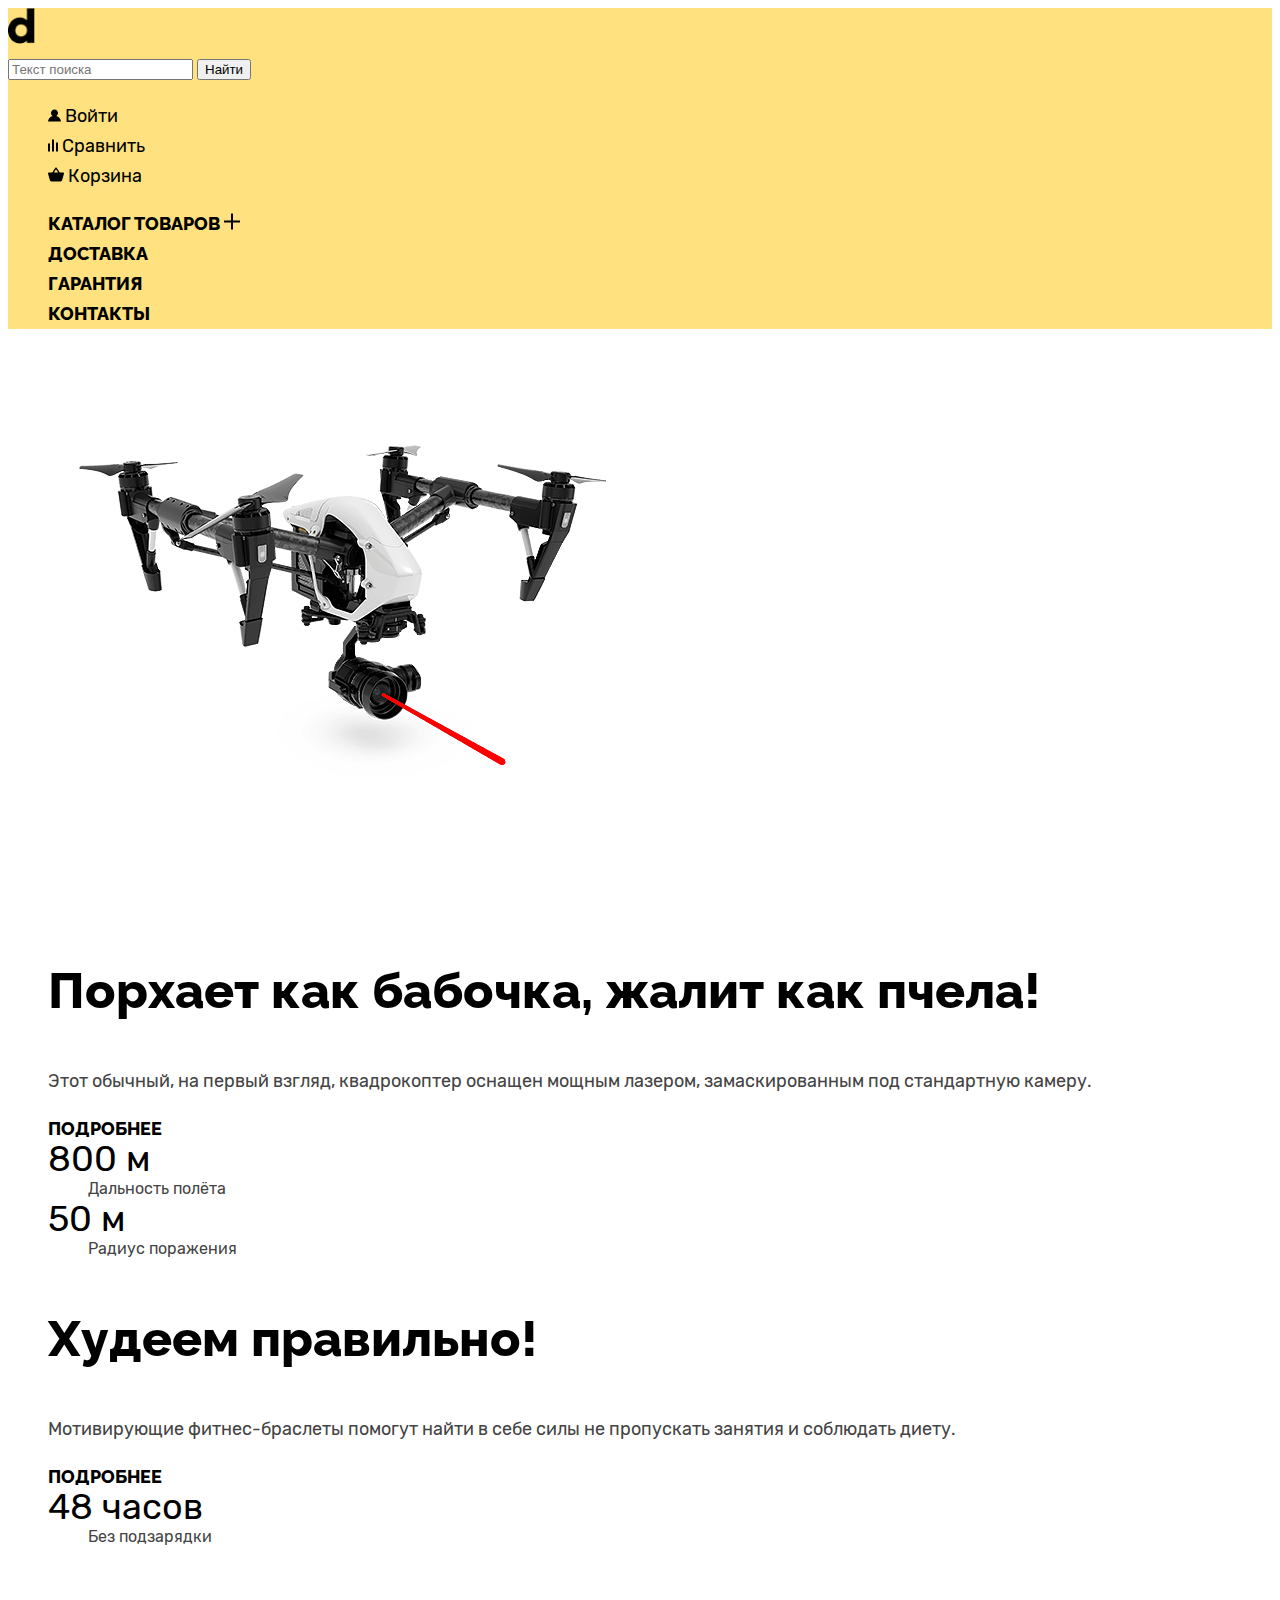
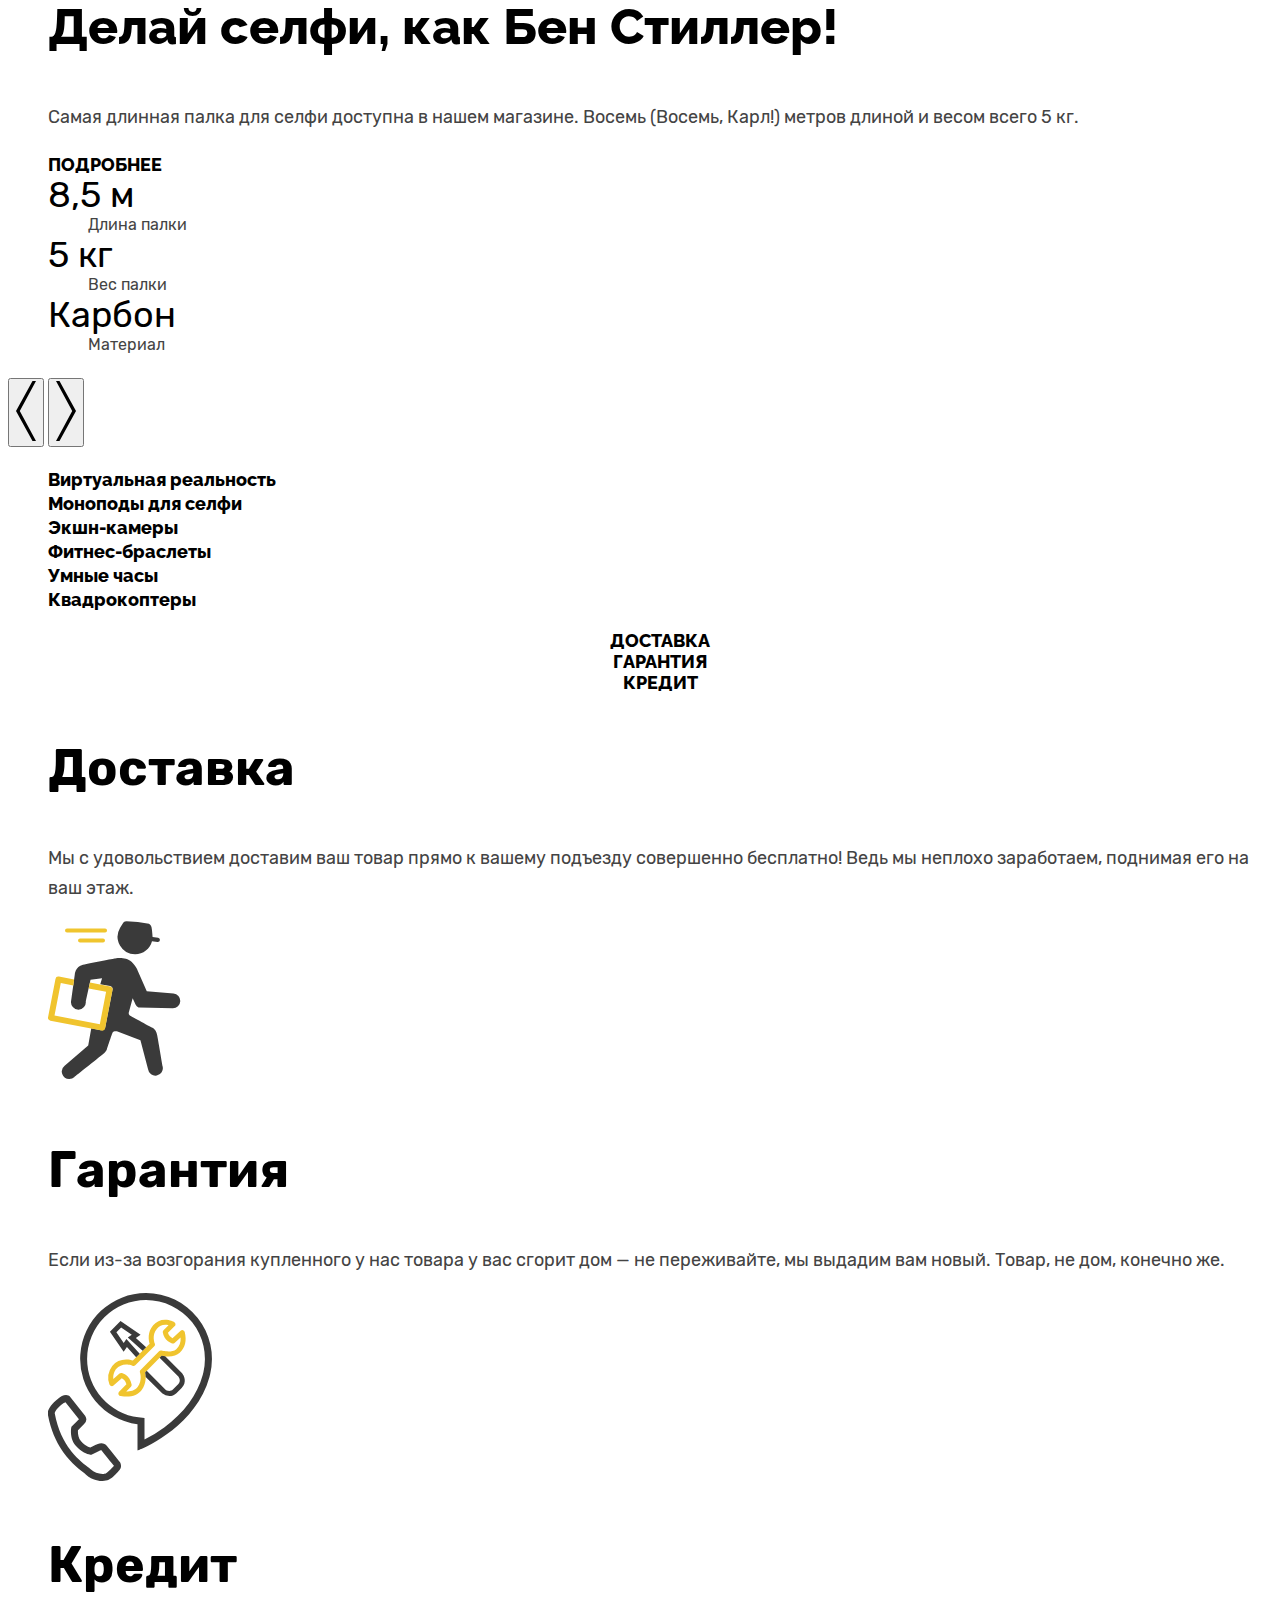
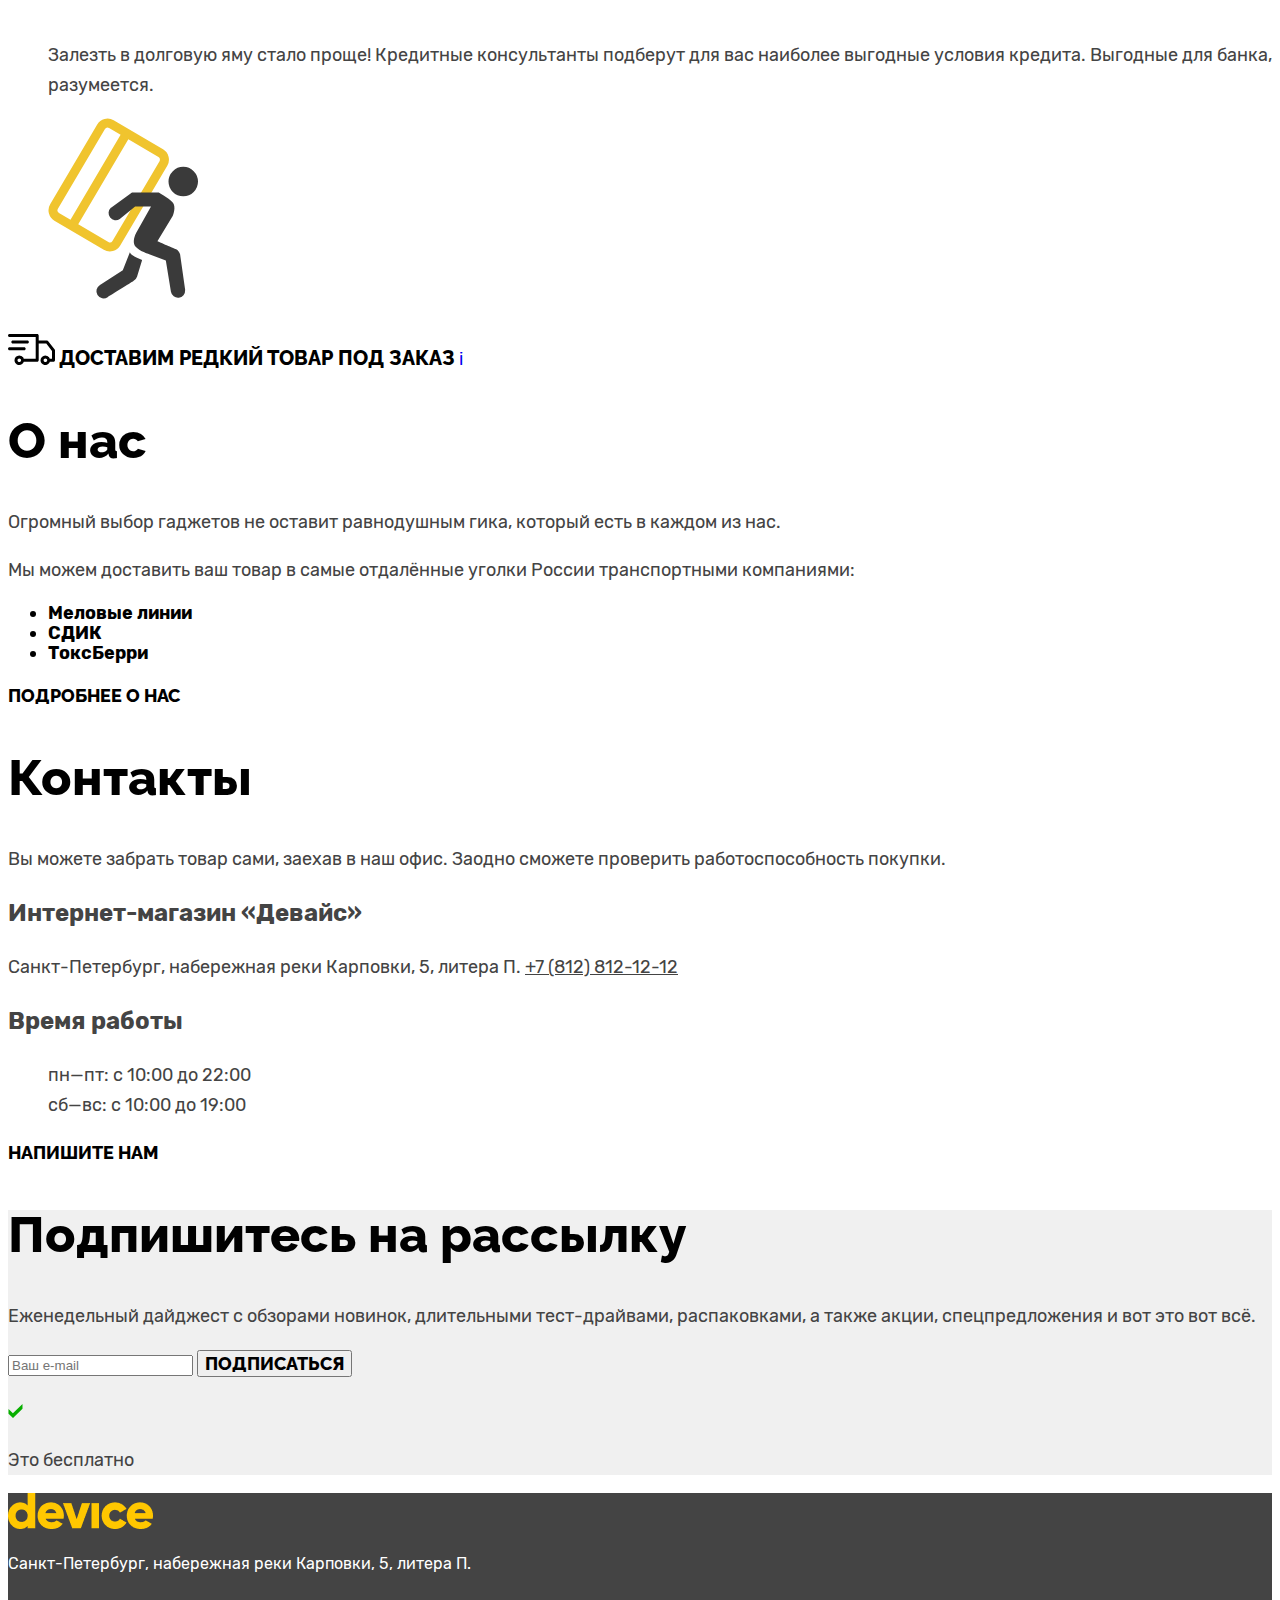
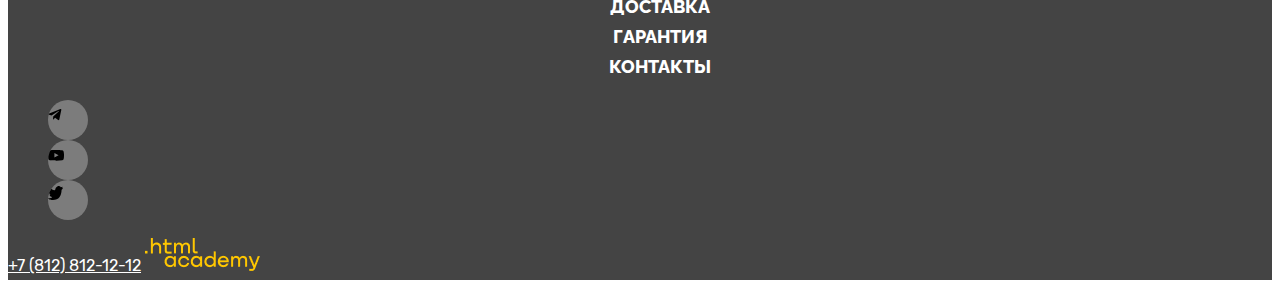
<file: index.html>
<!DOCTYPE html>
<html lang="ru">

  <head>
    <meta charset="utf-8">
    <meta name="viewport" content="width=device-width, initial-scale=1">
    <title>HTML Academy: Девайс</title>
    <link rel="stylesheet" type="text/css" href="/style/style.css">
  </head>

  <body>
    <header class="page-header">
      <a class="page-header-logo">
        <img class="device-logo" src="images/content-pics/d-png.png" width="27" height="36"
          alt="Логотип интернет-магазина Device.">
      </a>
      <nav class="main-navigation">
        <div class="search-wrapper">
          <form action="search">
            <input placeholder="Текст поиска" type="text" name="text">
            <button class="search-button">Найти</button>
          </form>
        </div>
        <ul class="user-menu">
          <li class="enter">
            <a class="user-link enter-link" href="#">
              <svg width="13" height="13" fill="none" xmlns="http://www.w3.org/2000/svg">
                <path
                  d="M0 12.39h13c-.2-2.6-2.1-4.8-4.7-5.5 1-.6 1.7-1.7 1.7-3 0-1.9-1.6-3.5-3.5-3.5S3 1.99 3 3.89c0 1.3.7 2.4 1.7 3-2.6.7-4.5 2.9-4.7 5.5Z"
                  fill="#000" />
              </svg>
              <span>Войти</span>
            </a>
          </li>
          <li class="compare">
            <a class="user-link compare-link" href="#">
              <svg width="10" height="13" fill="none" xmlns="http://www.w3.org/2000/svg">
                <path d="M6 .4H4v12h2V.4ZM2 4.4H0v8h2v-8ZM10 3.4H8v9h2v-9Z" fill="#000" />
              </svg>
              <span>Сравнить</span>
            </a>
          </li>
          <li class="basket">
            <a class="user-link basket-link" href="#">
              <svg width="16" height="15" fill="none" xmlns="http://www.w3.org/2000/svg">
                <path
                  d="m15.3 5.39-3.5.2L8.6.69c-.1-.2-.4-.3-.6-.3-.2 0-.5.1-.6.3l-3.2 4.9H.7c-.4 0-.7.3-.7.7v.2l1.9 6.8c.2.7.7 1.1 1.4 1.1h9.4c.7 0 1.2-.4 1.4-1.1l1.9-6.9v-.2c0-.4-.3-.8-.7-.8ZM8 2.29l2.2 3.2H5.9L8 2.29Z"
                  fill="#000" />
              </svg>
              <span>Корзина</span>
            </a>
          </li>
        </ul>
        <ul class="navigation-list">
          <li class="navigation-item">
            <div class="submenu-wrapper">
              <a class="navigation-link" href="">Каталог товаров
                <svg width="16" height="17" fill="none" xmlns="http://www.w3.org/2000/svg">
                  <path d="M16 7.39H9v-7H7v7H0v2h7v7h2v-7h7v-2Z" fill="#000" />
                </svg>
              </a>
            </div>
          </li>
          <li class="navigation-item">
            <a class="navigation-link" href="#">Доставка</a>
          </li>
          <li class="navigation-item">
            <a class="navigation-link" href="#">Гарантия</a>
          </li>
          <li class="navigation-item">
            <a class="navigation-link" href="#">Контакты</a>
          </li>
        </ul>
      </nav>
    </header>
    <main class="main-index">
      <h1 class="visually-hidden">Магазин device</h1>
      <div class="promo-product">
        <ul class="slider-list">
          <li class="slider-slide">
            <img class="pic-promo-product" src="images/content-pics/slider-1-dron-png.png" width="560" height="560"
              alt="Квадрокоптер.">
            <p class="promo-caption">Порхает как бабочка, жалит как пчела!</p>
            <p class="promo-description">Этот обычный, на первый взгляд, квадрокоптер оснащен мощным лазером,
              замаскированным под стандартную
              камеру.</p>
            <a class="button-promo-slide" href="#">подробнее</a>
            <dl class="options">
              <dt class="value">800 м</dt>
              <dd class="parametr">Дальность полёта</dd>
              <dt class="value">50 м</dt>
              <dd class="parametr">Радиус поражения</dd>
            </dl>
          </li>
          <li class="slider-slide">
            <p class="promo-caption">Худеем правильно!</p>
            <p class="promo-description">Мотивирующие фитнес-браслеты помогут найти в себе силы не пропускать занятия
              и соблюдать диету.</p>
            <a class="button-promo-slide" href="#">подробнее</a>
            <dl class="options">
              <dt class="value">48 часов</dt>
              <dd>Без подзарядки</dd>
            </dl>
          </li>
          <li class="slider-slide">
            <p class="promo-caption">Делай селфи, как Бен Стиллер! </p>
            <p class="promo-description">Самая длинная палка для селфи доступна в нашем магазине. Восемь (Восемь,
              Карл!) метров длиной и весом
              всего 5 кг.</p>
            <a class="button-promo-slide" href="#">подробнее</a>
            <dl class="options">
              <dt class="value">8,5 м</dt>
              <dd class="parametr">Длина палки</dd>
              <dt class="value">5 кг</dt>
              <dd class="parametr">Вес палки</dd>
              <dt class="value">Карбон</dt>
              <dd class="parametr">Материал</dd>
            </dl>
          </li>
        </ul>
      </div>
      <div class="promo-button">
        <button class="promo-button-next" type="button">
          <svg width="20" height="60" fill="none" xmlns="http://www.w3.org/2000/svg">
            <path d="M20 60h-3.5L0 30 16.5 0H20L3.8 30 20 60Z" fill="#000" />
          </svg>
        </button>
        <button class="promo-button-previous" type="button">
          <svg width="20" height="60" fill="none" xmlns="http://www.w3.org/2000/svg">
            <path d="M0 0h3.5L20 30 3.5 60H0l16.2-30L0 0Z" fill="#000" />
          </svg>
        </button>
      </div>
      <div class="product-categories">
        <ul class="categories-list">
          <li class="categories-item vr">
            <a class="categories-item-link" href="#">Виртуальная реальность</a>
          </li>
          <li class="categories-item selfie">
            <a class="categories-item-link" href="#">Моноподы для селфи</a>
          </li>
          <li class="categories-item camera">
            <a class="categories-item-link" href="#">Экшн-камеры</a>
          </li>
          <li class="categories-item bracelet">
            <a class="categories-item-link" href="#">Фитнес-браслеты</a>
          </li>
          <li class="categories-item smart-watch">
            <a class="categories-item-link" href="#">Умные часы</a>
          </li>
          <li class="categories-item copter">
            <a class="categories-item-link" href="#">Квадрокоптеры</a>
          </li>
        </ul>
      </div>
      <section class="services">
        <h2 class="visually-hidden">Услуги</h2>
        <ul class="services-option-list">
          <li class="services-option-item">
            <a class="services-link delivery-current" href="#">Доставка</a>
          </li>
          <li class="services-option-item">
            <a class="services-link guarantee" href="#">Гарантия</a>
          </li>
          <li class="services-option-item">
            <a class="services-link credit" href="#">Кредит</a>
          </li>
        </ul>
        <ul class="services-list-full">
          <li class="services-delivery">
            <h3 class="services-title">Доставка</h3>
            <p class="services-description delivery">Мы с удовольствием доставим ваш товар прямо к вашему подъезду
              совершенно
              бесплатно! Ведь мы неплохо
              заработаем, поднимая его на ваш этаж.</p>
            <svg width="136" height="165" fill="none" xmlns="http://www.w3.org/2000/svg">
              <g clip-path="url(#a)">
                <path
                  d="M93.13 39.27c8.12 0 14.95-5.54 16.9-13.05l5.47.81a2.16 2.16 0 0 0 .64-4.27l-5.55-.82v-.68s-.46-6.52-1.08-9.24c-.62-2.72-2.54-3.3-2.54-3.3A111.85 111.85 0 0 0 84.6 6.3c-2.6 0-3.16 1.33-3.16 1.33l-3.15 5-.23.36-.02.05a17.46 17.46 0 0 0 15.1 26.24ZM131.53 78.58 104.8 76.4l-9.24-21.12s-.46-2.77-6.01-8.47c-5.55-5.7-16.8-3.4-16.8-3.4s-23.89 4.48-31.75 6.33c-7.86 1.85-8.16 9.86-8.16 9.86l-.64 4.52-15.17-2.94a2.99 2.99 0 0 0-3.52 2.37L6.1 101.8a3 3 0 0 0 2.37 3.52l51.2 9.92.35.04c-.73.1-1.3-.04-1.3-.04l-9.4-1.85-3.07 17.1-23.56 20.37a7.41 7.41 0 0 0 4.63 13.23 7.4 7.4 0 0 0 5.22-2.15s27.73-22.04 29.58-23.59c1.85-1.54 2.77-3.85 2.77-3.85s4.54-13.95 5.78-16.87c.85-2 4.93-1.08 4.93-1.08l22.89 8.63 7.61 29.06a7.43 7.43 0 1 0 14.59-2.7c-.84-4.97-4.6-27.05-5.56-31.83-1.08-5.4-4.62-6.94-4.62-6.94s-21.27-11.55-22.66-12.33c-1.38-.77-1.08-2.77-1.08-2.77l3.93-14.33 2.78 5.85s1.62 3.28 4.08 3.4l33.36.82a7.43 7.43 0 0 0 .63-14.83ZM60.1 63.3l-1.79 5.88 9.9 1.92L48 67.19l.55-2.5 11.55-1.38Zm-2.25 45.47L12.55 100l6.27-32.35 12.54 2.43-1.62 11.56-.64 4.41v.08l-.03.13a7.43 7.43 0 1 0 14.74.01l2.9-13.22 17.42 3.37-6.28 32.36ZM25.05 17.5h38.03a2 2 0 0 0 2-1.98 2 2 0 0 0-2-2H25.05a2 2 0 0 0-2 2 2 2 0 0 0 2 1.99ZM38.08 23.52a2 2 0 0 0-2 2 2 2 0 0 0 2 1.98h22.96a2 2 0 0 0 2-1.99 2 2 0 0 0-2-1.99H38.08Z"
                  fill="#fff" />
                <path
                  d="M87.1 33.23c8.12 0 14.94-5.54 16.9-13.05l5.47.82.31.02a2.16 2.16 0 0 0 .32-4.29l-5.54-.83v-.13l-.01-.55s-.45-6.51-1.08-9.23c-.62-2.72-2.53-3.3-2.53-3.3A111.85 111.85 0 0 0 78.56.25c-2.6 0-3.15 1.34-3.15 1.34l-3.15 5-.01-.01-.22.37-.03.04a17.47 17.47 0 0 0 15.1 26.24ZM125.5 72.54l-26.74-2.17-9.25-21.11s-.46-2.77-6-8.48c-5.56-5.7-16.8-3.39-16.8-3.39s-23.9 4.47-31.75 6.32c-7.86 1.85-8.17 9.86-8.17 9.86l-3.08 22.04-.64 4.4-.01.09-.02.12a7.43 7.43 0 1 0 14.73.01l4.74-21.57 11.56-1.39-1.8 5.88 9.9 1.92a3.01 3.01 0 0 1 2.38 3.52l-7.41 38.24a3.01 3.01 0 0 1-2.95 2.43l-.22-.02c-.73.1-1.29-.04-1.29-.04l-9.4-1.84-3.08 17.1-23.56 20.36a7.41 7.41 0 0 0 4.64 13.23 7.4 7.4 0 0 0 5.22-2.14s27.72-22.05 29.57-23.6c1.85-1.53 2.77-3.84 2.77-3.84s4.54-13.95 5.78-16.88c.85-2 4.93-1.08 4.93-1.08l22.89 8.63 7.62 29.07a7.43 7.43 0 1 0 14.59-2.7c-.85-4.98-4.61-27.06-5.57-31.84-1.08-5.4-4.62-6.93-4.62-6.93S83.19 95.18 81.81 94.4c-1.39-.77-1.08-2.77-1.08-2.77l3.93-14.33 2.77 5.85s1.62 3.28 4.09 3.4l33.35.81a7.43 7.43 0 0 0 .63-14.83Z"
                  fill="#3A3A3A" />
                <path
                  d="m53.97 109.64.22.03c1.41 0 2.67-1 2.95-2.44L64.55 69a3.01 3.01 0 0 0-2.37-3.52l-20.22-3.91-1.28 5.86 17.41 3.37-6.27 32.36-45.3-8.78 6.27-32.35 12.54 2.43.83-5.95-15.18-2.95a2.99 2.99 0 0 0-3.51 2.38L.05 96.17a3 3 0 0 0 2.38 3.52l51.2 9.92c.11.02.22.03.34.03Z"
                  fill="#F0C42E" />
                <path
                  d="M59.04 9.48a2 2 0 0 1-2 2H19.01a2 2 0 0 1-2-2 2 2 0 0 1 2-1.99h38.03a2 2 0 0 1 2 2ZM57 19.48a2 2 0 0 1-2 1.99H32.04a2 2 0 0 1-2-1.99 2 2 0 0 1 2-1.99H55a2 2 0 0 1 2 1.99Z"
                  fill="#F0C52E" />
              </g>
              <defs>
                <clipPath>
                  <path fill="#fff" transform="translate(0 .5)" d="M0 0h136v164H0z" />
                </clipPath>
              </defs>
            </svg>
          </li>
          <li class="services-guarantee">
            <h3 class="services-title">Гарантия</h3>
            <p class="services-description guarantee">Если из-за возгорания купленного у нас товара у вас
              сгорит дом — не переживайте, мы выдадим вам новый.
              Товар, не дом, конечно же.</p>
            <svg width="166" height="188" fill="none" xmlns="http://www.w3.org/2000/svg">
              <g clip-path="url(#a)">
                <path
                  d="M77.7 174.64c-.11-.13-10.5-13-12.61-15.76a6.86 6.86 0 0 0-5.6-2.68c-2.56 0-4.83 1.17-5.51 1.55l-5.49 2.74c-1.77-.48-5.58-1.95-9.28-6.26-3.28-3.84-3.26-8.99-3.08-11.1l5.9-5.9a6.56 6.56 0 0 0 1.24-8.43l-.22-.3L28.38 110a5.2 5.2 0 0 0-4.18-1.94c-2.85 0-5.88 1.97-6.76 2.59C6.56 118.4 5.86 125.2 5.81 125.96l-.02.42.07.4c6.41 35.73 26.03 51.14 35.45 58.55 1.15.9 2.14 1.68 2.86 2.3A25.53 25.53 0 0 0 60.72 194c2.38 0 4.48-.4 6.09-1.17 4.37-2.08 9.43-8.01 10.87-9.78 2.5-3.06 1.29-6.6.17-8.2l-.16-.21ZM63.8 186.5c-.5.24-1.57.49-3.08.49a18.7 18.7 0 0 1-11.94-4.63c-.86-.75-1.92-1.58-3.14-2.55-8.7-6.82-26.73-21-32.78-53.68.29-.98 1.83-4.94 8.62-9.77.65-.45 1.5-.9 2.12-1.14l13.5 17.03-7.53 7.53-.2 1.05c-.08.42-1.91 10.4 4.52 17.94 6.29 7.35 13.25 8.66 14.59 8.85l1.08.16 7.64-3.83.22-.11a5.28 5.28 0 0 1 2.16-.65 1632.26 1632.26 0 0 0 12.5 15.64c-2.56 3.09-6.17 6.66-8.28 7.67ZM137.85 65.82c5.51-5.17 7.16-11.97 5.03-20.78a2.5 2.5 0 0 0-4.1-1.27l-8.22 7.4c-1.44-.8-3.68-2.45-4.47-5.33l6.8-6.73c.95-.94 1-2.45.11-3.44l-.19-.21c-.19-.22-.42-.4-.67-.53a20.4 20.4 0 0 0-8.83-2.12c-4.7 0-8.86 1.92-12 5.56-6 6.94-4.56 15.04-3.54 18.47l-3.49 3.49L94 51.09l4.71-3.27L78.67 34.1l-10.6 10.6 13.72 20.04 3.27-4.71L94.3 70.3 91 73.6a22.31 22.31 0 0 0-6.66-1.06 18.22 18.22 0 0 0-13.96 6.36c-.27.33-6.6 8.17-2.75 18.62a2.5 2.5 0 0 0 3.99 1.02l8.3-7.26c1.32.57 3.62 2.08 4.65 5.93l-7.38 7.51a2.5 2.5 0 0 0 1.22 4.19c.1.02 2.72.62 6.17.62 6.84 0 12.11-2.27 15.25-6.57a20.93 20.93 0 0 0 4-13.08l16.2 16.21.18.16a12.28 12.28 0 0 0 7.45 2.73c2.23 0 4.63-.74 6.85-2.83l5.52-5.51.1-.1c5.02-5.36 2.26-11.7.1-14.3L123.3 69.27c1.02.1 2.15.18 3.32.18 4.89 0 8.67-1.22 11.24-3.64Zm-53.3-13.84-2.73 3.95-7.28-10.63 4.73-4.73 10.63 7.28-3.95 2.73 14.79 13.29-4.1 4.09 1.2-1.2-13.29-14.78ZM98.11 85.5c.11.31 2.62 7.75-2.32 14.53-2.77 3.8-7.75 4.53-11.4 4.51l4.7-4.79c.56-.57.82-1.39.68-2.18-1.8-10.15-9.75-11.49-10.08-11.54-.73-.1-1.48.1-2.03.59l-6.2 5.43a14.7 14.7 0 0 1 2.75-9.93 13.13 13.13 0 0 1 10.13-4.57c3.51 0 6.23 1.21 6.25 1.22a2.5 2.5 0 0 0 2.82-.5l19-19a2.5 2.5 0 0 0 .52-2.76c-.03-.08-3.5-8.34 2.16-14.87a10.48 10.48 0 0 1 8.22-3.83c1.23 0 2.38.18 3.37.42l-5.05 5a2.5 2.5 0 0 0-.73 2.08c1.02 8.3 8.97 11.07 9.31 11.19.86.28 1.8.09 2.47-.52l6.05-5.44c.38 4.86-1.02 8.55-4.3 11.64-2.01 1.89-5.37 2.28-7.82 2.28-3.7 0-6.95-.86-6.99-.87a2.5 2.5 0 0 0-2.43.65L98.7 82.91c-.67.68-.89 1.69-.58 2.6Zm5.5 1.84v.01Zm-.18-1.12Zm33.1 10.86-5.48 5.48c-3.25 2.97-6.9.43-7.58-.1l-18.64-18.64 14.94-15.07-2.04 2.05 18.71 18.7c.46.6 3.1 4.3.09 7.58Zm-15.21-28.05Zm-.85-.15.07.01h-.07Z"
                  fill="#fff" />
                <path
                  d="M104.16 6a65.92 65.92 0 0 0-8.52 131.28v26.22s57.44-21.24 71.97-73.62l.2-.81.34-1.28.18-.77A65.92 65.92 0 0 0 104.17 6Zm57.35 79.42v.03l-.01.03-.03.13-.12.51-.3 1.16-.1.4-.09.33c-5.56 20.05-18.52 37.7-38.5 52.44a143.41 143.41 0 0 1-19.72 12.18V131.12l-6.1-.78a59 59 0 0 1-51.3-58.42A58.99 58.99 0 0 1 104.16 13a58.99 58.99 0 0 1 57.35 72.42Z"
                  fill="#fff" />
                <path
                  d="M54.58 188c-2.79 0-9.99-.62-16.55-6.37-.72-.62-1.7-1.4-2.86-2.3-9.42-7.4-29.04-22.82-35.45-58.55l-.07-.4.02-.42c.05-.75.75-7.56 11.63-15.31.88-.62 3.91-2.6 6.76-2.6 1.7 0 3.2.7 4.18 1.95l14.67 18.5.22.3a6.56 6.56 0 0 1-1.25 8.44l-5.9 5.89c-.17 2.11-.19 7.26 3.1 11.1 3.69 4.31 7.5 5.79 9.27 6.27l5.5-2.75c.67-.38 2.94-1.55 5.5-1.55 2.29 0 4.27.95 5.6 2.68a1741.1 1741.1 0 0 0 12.6 15.76l.16.2c1.11 1.61 2.33 5.15-.17 8.21-1.45 1.77-6.5 7.7-10.87 9.78-1.6.76-3.71 1.17-6.09 1.17ZM6.72 120.14c6.05 32.68 24.09 46.85 32.78 53.68 1.23.97 2.28 1.8 3.14 2.55A18.7 18.7 0 0 0 54.58 181c1.51 0 2.59-.25 3.08-.5 2.11-1 5.73-4.57 8.29-7.67-1.4-1.73-10.36-12.83-12.5-15.63h-.1c-.73 0-1.78.48-2.07.65l-.21.11-7.65 3.83-1.08-.16c-1.33-.19-8.3-1.5-14.58-8.85-6.44-7.53-4.61-17.52-4.53-17.94l.2-1.06 7.53-7.52-13.5-17.03c-.61.23-1.47.69-2.12 1.14-6.8 4.83-8.33 8.8-8.62 9.77Z"
                  fill="#3A3A3A" />
                <path
                  d="M78.44 103.54c-3.45 0-6.06-.6-6.17-.62a2.5 2.5 0 0 1-1.22-4.19l7.38-7.52c-1.03-3.84-3.33-5.35-4.66-5.92l-8.29 7.26a2.5 2.5 0 0 1-4-1.02 19.63 19.63 0 0 1 2.76-18.62 18.22 18.22 0 0 1 13.96-6.36c2.78 0 5.16.57 6.66 1.05l16.77-16.76c-1.01-3.43-2.46-11.54 3.54-18.47a15.48 15.48 0 0 1 12-5.56c4.84 0 8.67 2.03 8.83 2.12.25.13.48.31.68.53l.18.2c.9 1 .85 2.51-.1 3.45l-6.8 6.73c.78 2.88 3.02 4.54 4.46 5.33l8.22-7.4a2.5 2.5 0 0 1 4.1 1.27c2.13 8.8.48 15.6-5.03 20.78-2.57 2.42-6.35 3.64-11.24 3.64-2.79 0-5.32-.4-6.84-.71L97.13 79.4c.73 3.18 1.63 10.62-3.44 17.57-3.13 4.3-8.4 6.57-15.25 6.57Zm-.2-5c3.66.01 8.64-.71 11.4-4.51 4.95-6.78 2.44-14.22 2.34-14.53-.32-.9-.1-1.91.58-2.6l18.5-18.66a2.5 2.5 0 0 1 2.43-.65c.03 0 3.3.87 6.98.87 2.46 0 5.81-.4 7.82-2.28 3.29-3.1 4.68-6.78 4.3-11.64l-6.04 5.44c-.67.6-1.62.8-2.47.51-.34-.11-8.3-2.89-9.31-11.19a2.5 2.5 0 0 1 .72-2.08l5.05-5c-.98-.23-2.14-.41-3.37-.41-3.25 0-6.02 1.29-8.22 3.82-5.65 6.54-2.19 14.8-2.15 14.88.4.94.2 2.03-.53 2.76l-19 19a2.5 2.5 0 0 1-2.82.5c-.02-.01-2.73-1.22-6.25-1.22-4 0-7.4 1.53-10.12 4.56-.35.45-3.29 4.38-2.76 9.94l6.2-5.43a2.5 2.5 0 0 1 2.03-.6c.34.06 8.29 1.4 10.08 11.54a2.5 2.5 0 0 1-.68 2.2l-4.7 4.78Z"
                  fill="#F0C42E" />
                <path
                  d="m78.92 54.03 9.24 10.28 3.54-3.54-13.29-14.8-2.73 3.96L68.4 39.3l4.73-4.73 10.63 7.28-3.95 2.73L94.6 57.87l3.54-3.55-10.28-9.23 4.71-3.27L72.53 28.1l-10.6 10.6 13.73 20.04 3.26-4.71ZM117.15 63.28a37.19 37.19 0 0 1-3.52-.53l-2.03 2.05 18.7 18.7c.46.6 3.1 4.3.09 7.58l-5.48 5.47c-3.25 2.98-6.9.44-7.58-.08L98.7 77.82l-1.56 1.58c.24 1.07.5 2.63.55 4.48l16.22 16.22.17.16a12.28 12.28 0 0 0 7.45 2.72c2.23 0 4.63-.74 6.86-2.82l5.51-5.51.1-.1c5.02-5.37 2.26-11.7.1-14.31l-16.94-16.96Z"
                  fill="#3A3A3A" />
                <path
                  d="M98.02 7a58.99 58.99 0 0 1 57.35 72.42v.03l-.01.03-.03.13a36.36 36.36 0 0 1-.42 1.67l-.1.4-.09.33c-5.56 20.05-18.52 37.7-38.5 52.44a143.42 143.42 0 0 1-19.72 12.17v-21.5l-6.1-.79a59 59 0 0 1-51.3-58.4A58.99 58.99 0 0 1 98.02 7Zm0-7a65.92 65.92 0 0 0-8.52 131.28v26.22s57.44-21.24 71.97-73.62l.21-.81.33-1.28.18-.77A65.92 65.92 0 0 0 98.03 0Z"
                  fill="#3A3A3A" />
              </g>
              <defs>
                <clipPath id="a">
                  <path fill="#fff" d="M0 0h171v195H0z" />
                </clipPath>
              </defs>
            </svg>
          </li>
          <li class="services-credit">
            <h3 class="services-title">Кредит</h3>
            <p class="services-description credit">Залезть в долговую яму стало проще! Кредитные консультанты подберут
              для вас наиболее выгодные условия кредита. Выгодные для банка, разумеется.</p>
            <svg width="156" height="189" fill="none" xmlns="http://www.w3.org/2000/svg">
              <g clip-path="url(#a)">
                <path
                  d="M141.25 84.13a14.75 14.75 0 1 0 0-29.5 14.75 14.75 0 0 0 0 29.5ZM89.11 140.04l-7.07 17.88-22.82 14.92a7.16 7.16 0 1 0 7.65 12.08c3.76-2.37 22.35-14.08 25.5-15.88 3.5-2 4.12-5.12 4.12-5.12l4.87-16-5.75-2.63c-5.75-2.62-6.5-5.25-6.5-5.25Z"
                  fill="#fff" />
                <path
                  d="M139.32 141.96s-1.16-3.83-4.58-5.17c-3.42-1.33-18.09-7.75-18.09-7.75l15.42-25.58s3.84-9-.33-13.42c-4.17-4.41-13.75-9.75-13.75-9.75h-7.52l15.8-26.8a12.03 12.03 0 0 0-4.25-16.43L72.63 7.95a12.03 12.03 0 0 0-16.43 4.24L9.14 92.02a12.04 12.04 0 0 0 4.25 16.43l49.39 29.11a12.04 12.04 0 0 0 16.43-4.24l22.93-38.9h8.1l-14.75 26.2s-5.13 9.22-.33 14.26c4.2 4.41 12.66 6.91 12.66 6.91l17.25 6.5 5.1 31.3h.01a7.16 7.16 0 0 0 14.2-1.7l.04-.01-5.1-35.92ZM17.96 100.7a3.04 3.04 0 0 1-1.06-4.11l47.06-79.83a3.04 3.04 0 0 1 4.1-1.06l11.52 6.8-50.1 84.99-11.52-6.8Zm53.5 28.05a3.04 3.04 0 0 1-4.11 1.06l-30.12-17.75 50.11-85 30.11 17.76c1.4.82 1.89 2.7 1.06 4.1L100.03 80.3h-8.78L71.32 94.72c-.44.25-.85.56-1.23.9l-.03.02a7.17 7.17 0 0 0 8.96 11.14l.08-.06c.18-.13.35-.27.52-.42l9.66-7.78-17.82 30.23Z"
                  fill="#fff" />
                <path
                  d="M49.22 6.44 2.16 86.27A12.04 12.04 0 0 0 6.4 102.7l49.4 29.12a12.04 12.04 0 0 0 16.43-4.24l47.05-79.83a12.03 12.03 0 0 0-4.24-16.44L65.65 2.2a12.04 12.04 0 0 0-16.43 4.24Zm-39.3 84.4 47.05-79.83a3.04 3.04 0 0 1 4.11-1.06l11.52 6.8-50.1 85-11.53-6.8a3.04 3.04 0 0 1-1.06-4.1Zm101.61-47.66L64.47 123a3.04 3.04 0 0 1-4.1 1.07L30.24 106.3l50.1-85 30.12 17.76c1.4.82 1.89 2.7 1.06 4.1Z"
                  fill="#F0C42E" />
                <path
                  d="M135.25 78.33a14.75 14.75 0 1 0 0-29.5 14.75 14.75 0 0 0 0 29.5ZM81.88 134.25l-7.08 17.88-22.82 14.91a7.16 7.16 0 1 0 7.65 12.09c3.76-2.37 22.35-14.09 25.5-15.88 3.5-2 4.12-5.13 4.12-5.13l4.88-16-5.75-2.62c-5.75-2.63-6.5-5.25-6.5-5.25ZM132.08 136.17s-1.16-3.84-4.58-5.17-18.08-7.75-18.08-7.75l15.41-25.58s3.84-9-.33-13.42-13.75-9.75-13.75-9.75H84L64.08 88.93a7.2 7.2 0 0 0-1.23.89l-.03.02a7.17 7.17 0 0 0 8.96 11.14l.08-.05.52-.43 14.75-11.88H103l-14.75 26.21s-5.13 9.22-.33 14.25c4.2 4.42 12.66 6.92 12.66 6.92l17.25 6.5 5.1 31.29h.01a7.16 7.16 0 0 0 14.2-1.7h.04l-5.1-35.92Z"
                  fill="#3A3A3A" />
              </g>
              <defs>
                <clipPath>
                  <path fill="#fff" transform="translate(0 .5)" d="M0 0h156v188H0z" />
                </clipPath>
              </defs>
            </svg>
          </li>
        </ul>
      </section>
      <a class="big-button-delivery" href="#">
        <svg width="47" height="31" fill="none" xmlns="http://www.w3.org/2000/svg">
          <path
            d="m46.7 15.4-6.5-8.2c-.3-.4-.7-.6-1.2-.6h-8.3V1.5C30.7.7 30 0 29.2 0H1.5C.7 0 0 .7 0 1.5S.7 3 1.5 3h26.2v21.7H15.8a4.7 4.7 0 0 0-4.5-3.3 4.9 4.9 0 0 0-4.8 4.8c0 2.6 2.2 4.8 4.8 4.8 2.1 0 3.9-1.4 4.5-3.3h13.4c.8 0 1.5-.7 1.5-1.5V9.6h7.6l5.7 7.3v7.9h-2.2a4.7 4.7 0 0 0-4.5-3.3 4.9 4.9 0 0 0-4.8 4.8c0 2.6 2.1 4.8 4.8 4.8 2.1 0 3.9-1.4 4.5-3.3h3.7c.8 0 1.5-.7 1.5-1.5v-9.9c0-.4-.1-.7-.3-1ZM11.3 28c-1 0-1.8-.8-1.8-1.8s.8-1.8 1.8-1.8 1.8.8 1.8 1.8-.9 1.8-1.8 1.8Zm26.1 0c-1 0-1.8-.8-1.8-1.8s.8-1.8 1.8-1.8 1.8.8 1.8 1.8-.9 1.8-1.8 1.8Z"
            fill="#000" />
          <path
            d="M19.4 9.6c.8 0 1.5-.7 1.5-1.5s-.7-1.5-1.5-1.5H4.8c-.8 0-1.5.7-1.5 1.5S4 9.6 4.8 9.6h14.6ZM17.7 14.7c0-.8-.7-1.5-1.5-1.5H1.5c-.8 0-1.5.7-1.5 1.5s.7 1.5 1.5 1.5h14.7c.8 0 1.5-.7 1.5-1.5Z"
            fill="#000" />
        </svg>
        <span class="big-button-text">Доставим редкий товар под заказ</span>
        <span>i</span></a>
      <div class="about-company">
        <h2 class="about-company-title">О нас</h2>
        <p class="about-company-description">Огромный выбор гаджетов не оставит равнодушным гика, который есть в каждом
          из нас.</p>
        <p class="about-company-description">Мы можем доставить ваш товар в самые отдалённые уголки России транспортными
          компаниями:</p>
        <ul class="company-delivery-list">
          <li class="company-delivery-item">Меловые линии</li>
          <li class="company-delivery-item">СДИК</li>
          <li class="company-delivery-item">ТоксБерри</li>
        </ul>
        <a class="about-company-link" href="#">Подробнее о нас</a>
      </div>
      <section class="contacts">
        <h2 class="contacts-title">Контакты</h2>
        <p class="contacts-description">Вы можете забрать товар сами, заехав в наш офис. Заодно сможете проверить
          работоспособность покупки.</p>
        <h3 class="contacts-subtitle">Интернет-магазин «Девайс»</h3>
        <p class="contacts-address-text">Санкт-Петербург, набережная реки Карповки, 5, литера П.
          <a class="contacts-phone" href="tel:+78121212"> +7 (812) 812-12-12</a>
        </p>
        <h3 class="contacts-subtitle">Время работы</h3>
        <ul class="contacts-schedule">
          <li class="contacts-schedule-item">пн—пт: с 10:00 до 22:00</li>
          <li class="contacts-schedule-item">сб—вс: с 10:00 до 19:00</li>
        </ul>
        <a class="contscts-mail" href="#">Напишите нам</a>
      </section>
      <section class="subscribe">
        <h2 class="subscribe-title">Подпишитесь на рассылку</h2>
        <p class="subscribe-description">Еженедельный дайджест с обзорами новинок, длительными тест-драйвами,
          распаковками, а также акции,
          спецпредложения и вот это вот всё.</p>
        <form class="subscribe-form" action="https://echo.htmlacademy.ru/" method="post">
          <p class="subscribe-form-name">
            <label for="subscribe-name" class="visually-hidden">Ваш e-mail</label>
            <input class="field" type="email" id="subscribe-name" name="subscribe-name" placeholder="Ваш e-mail"
              required="">
            <button class="button-subscribe" type="submit">Подписаться</button>
          </p>
          <svg width="15" height="14" fill="none" xmlns="http://www.w3.org/2000/svg">
            <path d="M14.5 0 4.9 9.3.5 5v4.7L5 14l9.5-9.3V0Z" fill="#08AF00" />
          </svg>
          <p class="subscribe-reason">Это бесплатно</p>
        </form>
      </section>
    </main>
    <footer class="page-footer">
      <section class="footer-address">
        <img class="footer-logo-company" src="images/content-pics/Group-logo-device-footer.png" width="145" height="36"
          alt="Логотип интернет-магазина Device.">
        <h2 class="visually-hidden">Адрес</h2>
        <p class="footer-address-text">Санкт-Петербург, набережная реки Карповки, 5, литера П.</p>
      </section>
      <section class="services-social">
        <h3 class="visually-hidden">Услуги и соц.сети</h3>
        <ul class="footer-navigation">
          <li class="footer-navigation-item">
            <a class="footer-navigation-link" href="#">Доставка</a>
          </li>
          <li class="footer-navigation-item">
            <a class="footer-navigation-link" href="#">Гарантия</a>
          </li>
          <li class="footer-navigation-item">
            <a class="footer-navigation-link" href="#">Контакты</a>
          </li>
        </ul>
        <ul class="footer-social-list">
          <li class="footer-social-item">
            <a class="button" href="#">
              <span class="visually-hidden">Телеграм</span>
              <svg width="14" height="12" fill="none" xmlns="http://www.w3.org/2000/svg">
                <path
                  d="M12.44.07.62 4.63c-.8.33-.8.78-.14.98l3.03.94 7.02-4.43c.33-.2.64-.09.39.13l-5.7 5.13-.2 3.13c.3 0 .44-.14.61-.3l1.48-1.44 3.06 2.27c.57.31.97.15 1.12-.53l2-9.48c.21-.83-.3-1.2-.85-.96Z"
                  fill="#000" />
              </svg>
            </a>
          </li>
          <li class="footer-social-item">
            <a class="button" href="#">
              <span class="visually-hidden">Ютуб</span>
              <svg width="16" height="11" fill="none" xmlns="http://www.w3.org/2000/svg">
                <path
                  d="M15.67 1.67c-.1-.32-.27-.61-.51-.84-.25-.24-.56-.41-.9-.5C13.01 0 8 0 8 0 5.9-.02 3.8.08 1.74.32 1.4.4 1.1.58.84.82c-.24.24-.42.53-.51.85A19.4 19.4 0 0 0 0 5.34C0 6.56.1 7.79.33 9c.09.32.27.61.51.85.25.23.56.4.9.5 1.27.32 6.26.32 6.26.32 2.09.02 4.18-.08 6.26-.31.34-.09.65-.26.9-.5.24-.23.42-.52.5-.84.24-1.21.35-2.44.34-3.67.02-1.23-.1-2.46-.33-3.68ZM6.4 7.62V3.05l4.18 2.29L6.4 7.62Z"
                  fill="#000" />
              </svg>
            </a>
          </li>
          <li class="footer-social-item">
            <a class="button" href="#">
              <span class="visually-hidden">Твиттер</span>
              <svg width="15" height="15" fill="none" xmlns="http://www.w3.org/2000/svg">
                <path
                  d="M9.7.16c1.5-.5 2.6.3 3.2 1.1.5-.2 1.1-.4 1.7-.6 0 .8-.5 1.4-.8 1.6.7.2 1.2-.4 1.2-.4-.1.9-.9 1.7-1.4 1.9-.2 6.3-2.8 10.4-8.9 10.3h-.4c-.3 0-3.7-.4-4.3-1.8 2 .2 3.4-.4 4.1-1.1-.8-.3-2.4-.4-2.6-2.8.3.2.5.3 1.1.2-1.1-.8-2.3-1.5-2.2-3.5.3.3.9.5 1.2.4C1 5.26-.2 2.36.8.86c1.6 1.7 3.3 3.4 6.3 3.5.2-2.1 1-3.5 2.6-4.2Z"
                  fill="#000" />
              </svg>
            </a>
          </li>
        </ul>
      </section>
      <a class="contacts-phone-footer" href="tel:+78121212"> +7 (812) 812-12-12</a>
      <a class="htmlacademy-link" href="https://htmlacademy.ru/">
        <img class="footer-logo-html" src="images/content-pics/html-logo-footer.png" width="115" height="33"
          alt="Логотип HTML-Academy.">
      </a>
    </footer>
  </body>

</html>
</file>
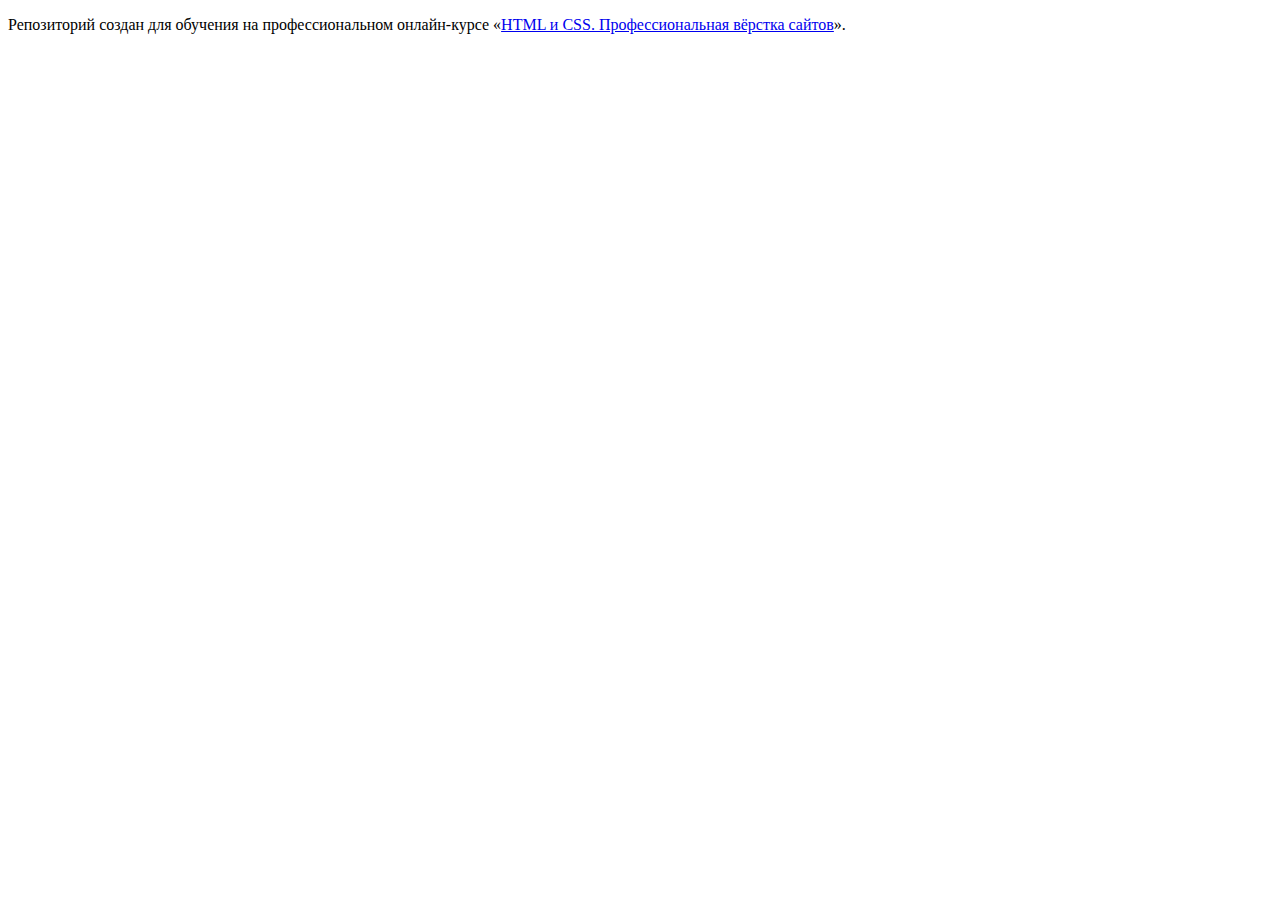
<file: master/index.html>
<!DOCTYPE html>
<html lang="ru">
  <head>
    <meta charset="utf-8">
    <title>HTML Academy: Девайс</title>
    <base href="https://htmlacademy-htmlcss.github.io/2066581-device-34/master/">
</head>
  <body>

    <p>Репозиторий создан для обучения на профессиональном онлайн‑курсе «<a href="https://htmlacademy.ru/intensive/htmlcss">HTML и CSS. Профессиональная вёрстка сайтов</a>».</p>

  </body>
</html>
</file>
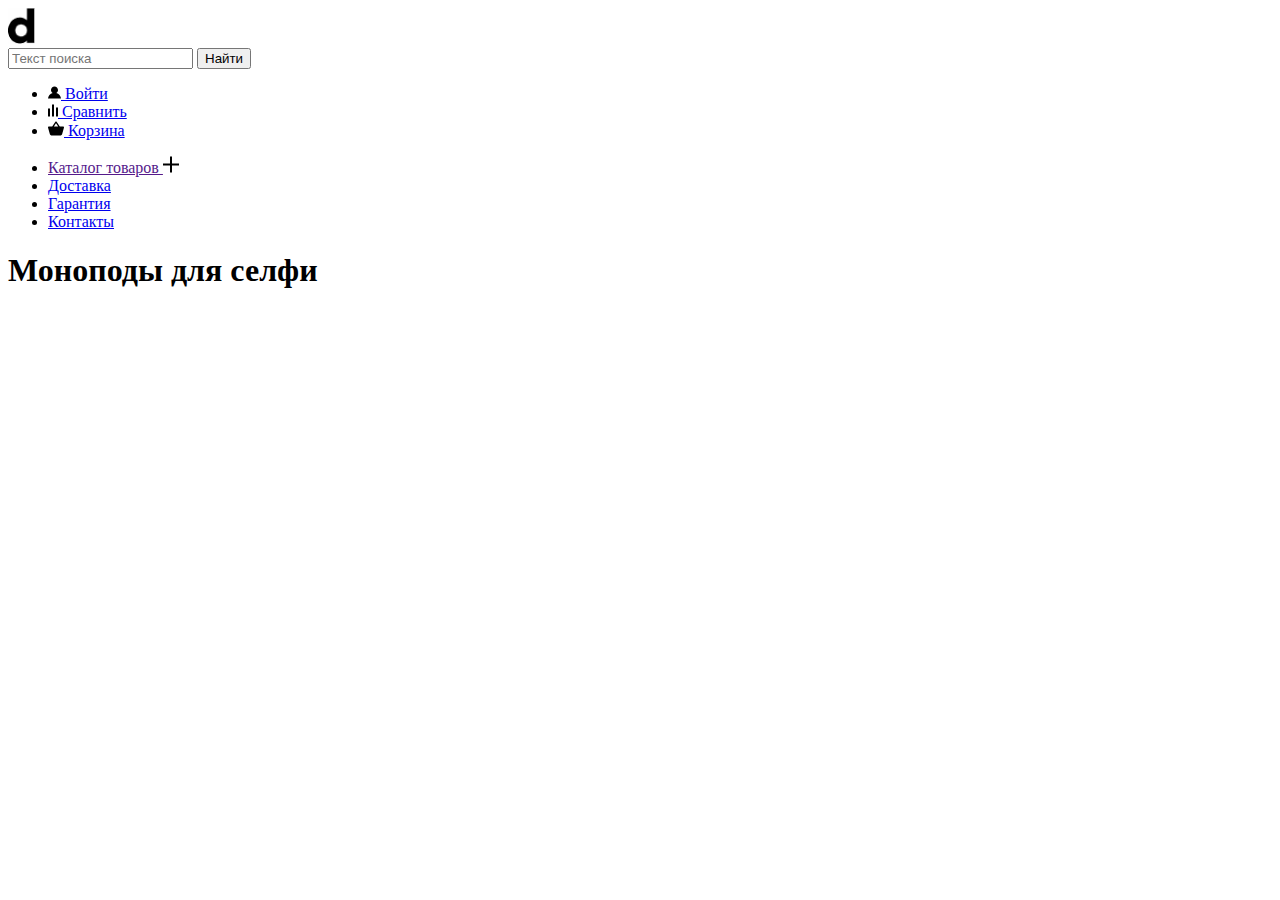
<file: catalog.html>
<!DOCTYPE html>
<html lang="ru">

  <head>
    <meta charset="utf-8">
    <meta name="viewport" content="width=device-width, initial-scale=1">
    <title>HTML Academy: Девайс</title>
  </head>

  <body>
    <header class="page-header">
      <a class="page-header-logo">
        <img class="device-logo" src="images/content-pics/d-png.png" width="27" height="36"
          alt="Логотип интернет-магазина Device.">
      </a>
      <nav class="main-navigation">
        <div class="search-wrapper">
          <form action="search">
            <input placeholder="Текст поиска" type="text" name="text">
            <button class="search-button">Найти</button>
          </form>
        </div>
        <ul class="user-menu">
          <li class="enter">
            <a class="enter-link" href="#">
              <svg width="13" height="13" fill="none" xmlns="http://www.w3.org/2000/svg">
                <path
                  d="M0 12.39h13c-.2-2.6-2.1-4.8-4.7-5.5 1-.6 1.7-1.7 1.7-3 0-1.9-1.6-3.5-3.5-3.5S3 1.99 3 3.89c0 1.3.7 2.4 1.7 3-2.6.7-4.5 2.9-4.7 5.5Z"
                  fill="#000" />
              </svg>
              <span>Войти</span>
            </a>
          </li>
          <li class="compare">
            <a class="compare-link" href="#">
              <svg width="10" height="13" fill="none" xmlns="http://www.w3.org/2000/svg">
                <path d="M6 .4H4v12h2V.4ZM2 4.4H0v8h2v-8ZM10 3.4H8v9h2v-9Z" fill="#000" />
              </svg>
              <span>Сравнить</span>
            </a>
          </li>
          <li class="basket">
            <a class="basket-link" href="#">
              <svg width="16" height="15" fill="none" xmlns="http://www.w3.org/2000/svg">
                <path
                  d="m15.3 5.39-3.5.2L8.6.69c-.1-.2-.4-.3-.6-.3-.2 0-.5.1-.6.3l-3.2 4.9H.7c-.4 0-.7.3-.7.7v.2l1.9 6.8c.2.7.7 1.1 1.4 1.1h9.4c.7 0 1.2-.4 1.4-1.1l1.9-6.9v-.2c0-.4-.3-.8-.7-.8ZM8 2.29l2.2 3.2H5.9L8 2.29Z"
                  fill="#000" />
              </svg>
              <span>Корзина</span>
            </a>
          </li>
        </ul>
        <ul class="navigation-list">
          <li class="navigation-item">
            <div class="submenu-wrapper">
              <a class="" href="">Каталог товаров
                <svg width="16" height="17" fill="none" xmlns="http://www.w3.org/2000/svg">
                  <path d="M16 7.39H9v-7H7v7H0v2h7v7h2v-7h7v-2Z" fill="#000" />
                </svg>
              </a>
            </div>
          </li>
          <li class="navigation-item">
            <a class="navigation-link" href="#">Доставка</a>
          </li>
          <li class="navigation-item">
            <a class="navigation-link" href="#">Гарантия</a>
          </li>
          <li class="navigation-item">
            <a class="navigation-link" href="#">Контакты</a>
          </li>
        </ul>
      </nav>
    </header>
    <main class="main-catalog">
      <h1 class="title-category">Моноподы для селфи</h1>
    </main>
  </body>
</file>
<file: style/style.css>
@font-face {
  font-family: "Raleway";
  font-style: normal;
  font-weight: 800;
  src: url("/fonts/raleway/raleway-800.woff2") format("woff2");
  font-display: swap;
}

@font-face {
  font-family: "Rubik";
  font-style: normal;
  font-weight: 400;
  src: url("/fonts/rubik/rubik-400.woff2") format("woff2");
  font-display: swap;
}

@font-face {
  font-family: "Rubik";
  font-style: normal;
  font-weight: 700;
  src: url("/fonts/rubik/rubik-700.woff2") format("woff2");
  font-display: swap;
}

body {
  font-family: "Rubik", sans-serif;
  font-size: 18px;
  font-weight: 400;
  line-height: 30px;
  color: #000000;
  background-color: #FFFFFF;
}

.visually-hidden {
  position: absolute;
  width: 1px;
  height: 1px;
  margin: -1px;
  padding: 0;
  border: 0;
  clip: rect(0 0 0 0);
  overflow: hidden;
}

.page-header {
  background-color: #FFE17F;
}

.user-menu {
  list-style-type: none;
}

.navigation-list {
  list-style-type: none;
}

.user-link {
  font-weight: 400;
  font-family: "Rubik", sans-serif;
  color: #000000;
  text-align: center;
  text-decoration: none;
}

.navigation-link {
  font-family: "Raleway", sans-serif;
  font-weight: 800;
  line-height: 21px;
  text-transform: uppercase;
  color: #000000;
  text-align: center;
  text-decoration: none;
}

.slider-slide {
  list-style-type: none;
}

.promo-caption {
  font-family: "Raleway";
  font-style: normal;
  font-weight: 800;
  font-size: 50px;
  line-height: 50px;
}

.promo-description {
  font-weight: 400;
  color: #444444;
}

.button-promo-slide {
  font-family: "Raleway", sans-serif;
  font-style: normal;
  font-weight: 800;
  font-size: 18px;
  color: #000000;
  line-height: 21px;
  text-align: center;
  text-transform: uppercase;
  text-decoration: none;
}

.value {
  font-family: "Rubik", sans-serif;
  font-style: normal;
  font-weight: 400;
  font-size: 36px;
  line-height: 30px;
  color: #000000;
}

.options {
  font-family: "Rubik", sans-serif;
  font-style: normal;
  font-weight: 400;
  font-size: 16px;
  line-height: 30px;
  color: #444444;
}

.categories-list {
  font-family: "Raleway", sans-serif;
  font-style: normal;
  font-weight: 800;
  font-size: 18px;
  line-height: 24px;
  list-style-type: none;
}

.categories-item-link {
  color: #000000;
  text-decoration: none;
}

.services-option-item {
  font-family: "Raleway", sans-serif;
  font-style: normal;
  font-weight: 800;
  font-size: 18px;
  line-height: 21px;
  text-align: center;
  text-transform: uppercase;
  list-style-type: none;
}

.services-link {
  color: #000000;
  text-decoration: none;
}

.services-list-full {
  list-style-type: none;
}

.services-title {
  font-family: "Rubik", sans-serif;
  font-style: normal;
  font-weight: 800;
  font-size: 50px;
  line-height: 50px;
}

.services-description {
  font-family: "Rubik";
  font-style: normal;
  font-weight: 400;
  font-size: 18px;
  line-height: 30px;
  color: #444444;
}

.big-button-text {
  font-family: "Raleway", sans-serif;
  font-style: normal;
  font-weight: 800;
  font-size: 20px;
  line-height: 23px;
  text-align: center;
  text-transform: uppercase;
  color: #000000;
}

.big-button-delivery {
  text-decoration: none;
}

.about-company-title {
  font-family: "Raleway", sans-serif;
  font-style: normal;
  font-weight: 800;
  font-size: 50px;
  line-height: 50px;
}

.about-company-description {
  font-family: "Rubik", sans-serif;
  font-style: normal;
  font-weight: 400;
  font-size: 18px;
  line-height: 30px;
  color: #444444;
}

.company-delivery-item {
  font-family: "Rubik", sans-serif;
  font-style: normal;
  font-weight: 700;
  font-size: 18px;
  line-height: 20px;
}

.about-company-link {
  font-family: "Raleway", sans-serif;
  font-style: normal;
  font-weight: 800;
  font-size: 18px;
  color: #000000;
  line-height: 21px;
  text-align: center;
  text-transform: uppercase;
  text-decoration: none;
}

.contacts-title {
  font-family: "Raleway", sans-serif;
  font-style: normal;
  font-weight: 800;
  font-size: 50px;
  line-height: 50px;
}

.contacts-description {
  font-family: "Rubik", sans-serif;
  font-style: normal;
  font-weight: 400;
  font-size: 18px;
  line-height: 30px;
  color: #444444;
}

.contacts-subtitle {
  font-family: "Rubik", sans-serif;
  font-style: normal;
  font-weight: 700;
  font-size: 24px;
  line-height: 30px;
  color: #444444;
}

.contacts-address-text {
  font-family: "Rubik", sans-serif;
  font-style: normal;
  font-weight: 400;
  font-size: 18px;
  line-height: 30px;
  color: #444444;
}

.contacts-schedule-item {
  list-style-type: none;
  color: #444444;
  font-family: "Rubik", sans-serif;
  font-style: normal;
  font-weight: 400;
  font-size: 18px;
  line-height: 30px;
}

.contscts-mail {
  font-family: "Raleway", sans-serif;
  font-style: normal;
  font-weight: 800;
  font-size: 18px;
  color: #000000;
  line-height: 21px;
  text-align: center;
  text-transform: uppercase;
  text-decoration: none;
}

.contacts-phone {
  color: #444444;
}

.subscribe {
  background-color: #F0F0F0;
}

.subscribe-title {
  font-family: "Raleway", sans-serif;
  font-style: normal;
  font-weight: 800;
  font-size: 50px;
  line-height: 50px;
}

.subscribe-description {
  font-family: "Rubik", sans-serif;
  font-style: normal;
  font-weight: 400;
  font-size: 18px;
  line-height: 30px;
  color: #444444;
}

.button-subscribe {
  font-family: "Raleway", sans-serif;
  font-style: normal;
  font-weight: 800;
  font-size: 18px;
  line-height: 21px;
  text-align: center;
  text-transform: uppercase;
}

.subscribe-reason {
  color: #444444;
}

.page-footer {
  background-color: #444444;
  color: #FFFFFF;
}

.footer-address-text {
  font-family: "Rubik", sans-serif;
  font-style: normal;
  font-weight: 400;
  font-size: 16px;
  line-height: 20px;
}

.footer-navigation-link {
  font-family: "Raleway", sans-serif;
  font-style: normal;
  font-weight: 800;
  font-size: 18px;
  line-height: 21px;
  text-transform: uppercase;
  color: #FFFFFF;
  text-decoration: none;
  text-align: center;
}

.footer-navigation-item {
  list-style-type: none;
  text-align: center;
}

.contacts-phone-footer {
  font-family: "Rubik", sans-serif;
  font-style: normal;
  font-weight: 400;
  font-size: 16px;
  line-height: 20px;
  color: #FFFFFF;
  text-decoration-line: underline;
}

.footer-social-item {
  list-style-type: none;
  background: rgba(255, 255, 255, 0.3);
  clip-path: circle(50%);
  width: 40px;
  height: 40px;
}
</file>
